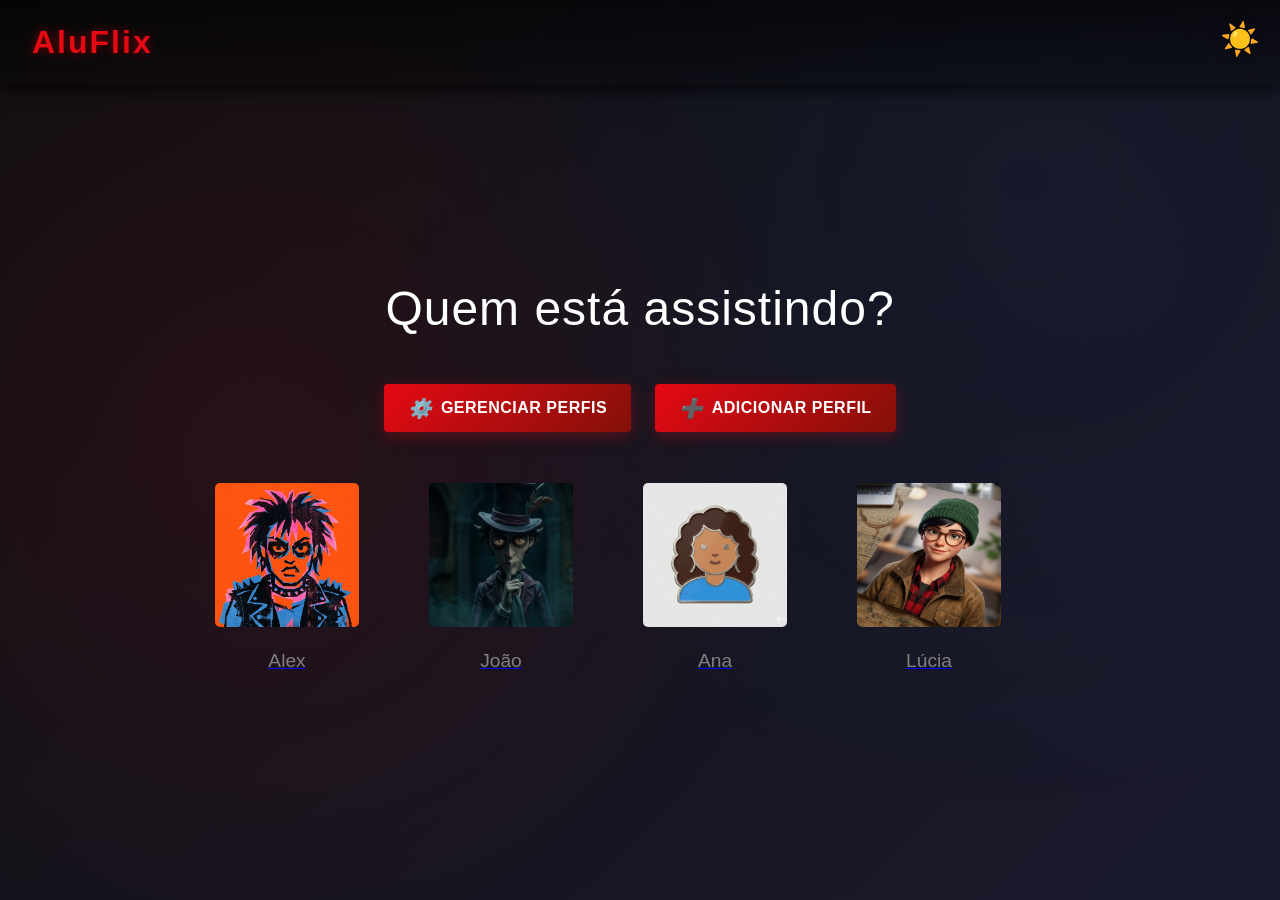
<file: index.html>
<!DOCTYPE html> <!-- Declare o tipo de documento como HTML5 -->
<html lang="pt-br"> <!-- Define o idioma da página como português brasileiro -->

<head>
    <!-- Define codificação de caracteres como UTF-8 -->
    <meta charset="UTF-8">
    <!-- Configura viewport para responsividade em dispositivos móveis -->
    <meta name="viewport" content="width=device-width, initial-scale=1.0">
    <!-- Define descrição da página para mecanismos de busca -->
    <meta name="description" content="Selecione o perfil para começar a assistir">
    <!-- Define título da página que aparece na aba -->
    <title>AluFlix - Selecione seu perfil</title>
    <!-- Importa arquivo CSS externo para estilos -->
    <link rel="stylesheet" href="style.css">
    <!-- Importa arquivo JavaScript externo para funcionalidades -->
    <script src="script.js" defer></script>
</head>

<body>
    <!-- Botão para alternar entre modo escuro e claro -->
    <button id="theme-toggle" class="theme-toggle" aria-label="Alternar modo escuro/claro">🌙</button>

    <!-- Header com logo AluFlix -->
    <div class="header-top">
        <div class="logo-container">
            <h1 class="logo-aluflix">AluFlix</h1>
        </div>
    </div>

    <!-- Elemento principal da página -->
    <main>
        <!-- Cabeçalho com título principal -->
        <header>
            <h1>Quem está assistindo?</h1>
        </header>

        <!-- Seção de ações (Gerenciar e Adicionar) -->
        <section class="profile-actions" aria-label="Ações de gerenciamento de perfil">
            <button class="action-btn manage-btn" id="manage-profiles-btn">
                <i class="icon-gear">⚙️</i>
                <span>Gerenciar Perfis</span>
            </button>
            <button class="action-btn add-btn" id="add-profile-btn">
                <i class="icon-plus">➕</i>
                <span>Adicionar Perfil</span>
            </button>
        </section>

        <!-- Seção de perfis com label acessível -->
        <section class="profiles" aria-label="Seleção de perfis">
            <!-- Lista não ordenada como container principal -->
            <ul>
                <!-- Item da lista não ordenada -->
                <li>
                    <!-- Lista ordenada dos perfis disponíveis -->
                    <ol>
                        <!-- Primeiro perfil (Alex) -->
                        <li>
                            <a href="catalogo/catalogo.html" class="profile-link" aria-label="Selecionar perfil do Alex">
                            <!-- Artigo que contém cada perfil -->
                            <article class="profile">
                                <!-- Figure agrupa imagem com legenda do perfil -->
                                <figure>
                                    <!-- Imagem do perfil com descrição alternativa -->
                                    <img src="assets/perfil-1.png" alt="Uma ilustração de estilo colagem e risógrafo de um personagem punk com cabelo espetado roxo e rosa, vestindo uma jaqueta cravejada e uma coleira, sobre um fundo laranja brilhante.">
                                    <!-- Legenda com nome do perfil -->
                                    <figcaption>Alex</figcaption>
                                </figure>
                            </article>
                        </li>

                        <!-- Segundo perfil (João) -->
                        <li>
                            <a href="catalogo/catalogo.html" class="profile-link" aria-label="Selecionar perfil do João">
                            <article class="profile">
                                <figure>
                                    <img src="assets/perfil-2.png" alt="Uma imagem em stop-motion de um boneco com roupas vitorianas, incluindo uma cartola e um cachecol verde, com olhos arregalados, fazendo um gesto de "silêncio" com o dedo nos lábios, em um cenário gótico e nebuloso.">
                                    <figcaption>João</figcaption>
                                </figure>
                            </article>
                        </li>

                        <!-- Terceiro perfil (Ana) -->
                        <li>
                            <a href="catalogo/catalogo.html" class="profile-link" aria-label="Selecionar perfil da Ana">
                            <article class="profile">
                                <figure>
                                    <img src="assets/perfil-3.png"
                                        alt="A imagem exibe um broche de metal no estilo 'enamel pin', apresentando a ilustração estilizada de um avatar feminino. A figura possui cabelos castanhos volumosos e ondulados, pele de tom médio, e usa uma blusa azul. Ela tem um sorriso simples e olhos formados por pequenas esferas prateadas, tudo contornado por um acabamento metálico prateado brilhante sobre um fundo cinza claro.">
                                    <figcaption>Ana</figcaption>
                                </figure>
                            </article>
                        </li>

                        <!-- Quarto perfil (Lúcia) -->
                        <li>
                            <a href="catalogo/catalogo.html" class="profile-link" aria-label="Selecionar perfil da Lúcia">
                            <article class="profile">
                                <figure>
                                    <img src="assets/perfil-4.png"
                                        alt="Retrato em estilo animação 3D de uma jovem sorridente com óculos redondos, touca verde e jaqueta marrom sobre camisa xadrez, apresentada como uma fotografia em uma mesa de madeira.">
                                    <figcaption>Lúcia</figcaption>
                                </figure>
                            </article>
                        </li>
                    </ol>
                </li>
            </ul>
        </section>
    </main>
    <script src="jspt/index.js"></script>
    <script src="jspt/profileManager.js"></script>
</body>
</html>
</file>
<file: style.css>
/* Reset básico para padronizar todos os elementos */
* {
    margin: 0; /* Remove margem padrão de todos os elementos */
    padding: 0; /* Remove preenchimento padrão */
    box-sizing: border-box; /* Inclui borda e padding no cálculo de largura/altura */
}

/* Corpo da página */
body {
    background: linear-gradient(135deg, #0f0f0f 0%, #1a1a2e 25%, #0f3460 50%, #16213e 75%, #0f0f0f 100%); /* Gradiente diagonal elegante */
    background-attachment: fixed; /* Mantém o gradiente fixo ao rolar */
    background-size: 400% 400%; /* Tamanho maior para o gradiente */
    color: #ffffff; /* Define texto branco */
    font-family: 'Helvetica Neue', Helvetica, Arial, sans-serif; /* Define fonte similar à Netflix */
    display: flex; /* Ativa modo flexbox para posicionamento */
    flex-direction: column; /* Empilha elementos verticalmente */
    justify-content: flex-start; /* Alinha ao topo */
    align-items: center; /* Centraliza itens na horizontal */
    min-height: 100vh; /* Garante altura mínima de 100% da altura da tela */
    overflow-x: hidden; /* Remove scrollbar horizontal */
    position: relative; /* Para elementos absolutos internos */
}

/* Efeito de filme no fundo (opcional - adiciona refinamento) */
body::before {
    content: ''; /* Cria elemento pseud */
    position: fixed; /* Posição fixa */
    top: 0; /* Do topo */
    left: 0; /* Da esquerda */
    right: 0; /* Da direita */
    bottom: 0; /* Do fundo */
    background: radial-gradient(circle at 20% 50%, rgba(229, 9, 20, 0.1) 0%, transparent 50%),
                radial-gradient(circle at 80% 20%, rgba(30, 52, 96, 0.15) 0%, transparent 50%); /* Gradientes radiais para profundidade */
    pointer-events: none; /* Permite cliques através do elemento */
    z-index: -1; /* Coloca atrás dos outros elementos */
}

/* Header Top com Logo AluFlix */
.header-top {
    width: 100%; /* Ocupar toda a largura */
    background: linear-gradient(180deg, rgba(0, 0, 0, 0.6) 0%, rgba(0, 0, 0, 0.3) 100%); /* Faixa escura com gradiente */
    padding: 1.5rem 2rem; /* Espaçamento interno */
    display: flex; /* Flexbox */
    justify-content: flex-start; /* Alinha à esquerda */
    align-items: center; /* Centraliza verticalmente */
    box-shadow: 0 4px 15px rgba(0, 0, 0, 0.8); /* Sombra para profundidade */
}

.logo-container {
    display: flex; /* Flexbox */
    align-items: center; /* Centraliza verticalmente */
    gap: 0.5rem; /* Espaço entre ícone e texto */
}

.logo-aluflix {
    font-size: 2rem; /* Tamanho grande */
    font-weight: 700; /* Peso bold */
    color: #e50914; /* Cor vermelha Netflix */
    text-shadow: 0 0 10px rgba(229, 9, 20, 0.5), 2px 2px 4px rgba(0, 0, 0, 0.7); /* Sombra de texto para destaque */
    letter-spacing: 2px; /* Espaçamento entre letras */
    margin: 0; /* Remove margem padrão */
}

.logo-aluflix {
    font-size: 2rem; /* Tamanho grande */
    font-weight: 700; /* Peso bold */
    color: #e50914; /* Cor vermelha Netflix */
    text-shadow: 0 0 10px rgba(229, 9, 20, 0.5), 2px 2px 4px rgba(0, 0, 0, 0.7); /* Sombra de texto para destaque */
    letter-spacing: 2px; /* Espaçamento entre letras */
    margin: 0; /* Remove margem padrão */
}

/* Elemento main */
main {
    width: 100%; /* Ocupar toda largura */
    display: flex; /* Usa flexbox */
    flex-direction: column; /* Empilha elementos verticalmente */
    align-items: center; /* Centraliza itens horizontalmente */
    justify-content: center; /* Centraliza itens verticalmente */
    flex: 1; /* Expande para preencher espaço disponível */
    padding: 3rem 2rem; /* Espaçamento interno */
    gap: 2rem; /* Espaço entre seções */
}

/* Cabeçalho */
header h1 {
    font-size: 3rem; /* Tamanho grande do título (48px) */
    text-align: center; /* Alinha texto no centro */
    margin-bottom: 1rem; /* Adiciona espaço abaixo do título */
    font-weight: 300; /* Define peso leve da fonte */
    letter-spacing: 1px; /* Espaçamento entre letras */
}

/* Seção de ações (Gerenciar e Adicionar) */
.profile-actions {
    display: flex; /* Flexbox */
    gap: 1.5rem; /* Espaço entre botões */
    justify-content: center; /* Centraliza os botões */
    flex-wrap: wrap; /* Permite quebra de linha */
    margin-bottom: 1rem; /* Espaço abaixo */
}

/* Botões de ação */
.action-btn {
    display: flex; /* Flexbox */
    align-items: center; /* Centraliza verticalmente */
    gap: 0.5rem; /* Espaço entre ícone e texto */
    padding: 0.8rem 1.5rem; /* Espaçamento interno */
    background: linear-gradient(135deg, #e50914 0%, #831009 100%); /* Gradiente vermelho Netflix */
    color: #ffffff; /* Texto branco */
    border: none; /* Remove borda padrão */
    border-radius: 4px; /* Arredonda cantos levemente */
    font-size: 1rem; /* Tamanho do texto */
    font-weight: 600; /* Peso semi-bold */
    cursor: pointer; /* Cursor como mão */
    transition: all 0.3s ease; /* Anima todas as propriedades */
    box-shadow: 0 4px 15px rgba(229, 9, 20, 0.3); /* Sombra sutil */
    text-transform: uppercase; /* Texto em maiúsculas */
    letter-spacing: 0.5px; /* Espaçamento entre letras */
}

.action-btn:hover {
    background: linear-gradient(135deg, #ff1a1f 0%, #a61410 100%); /* Gradiente mais claro no hover */
    transform: translateY(-2px); /* Eleva o botão */
    box-shadow: 0 6px 20px rgba(229, 9, 20, 0.5); /* Sombra mais pronunciada */
}

.action-btn:active {
    transform: translateY(0); /* Volta ao estado normal ao clicar */
    box-shadow: 0 2px 10px rgba(229, 9, 20, 0.3); /* Sombra reduzida */
}

.icon-gear,
.icon-plus {
    font-size: 1.2rem; /* Tamanho do ícone */
}

/* Seção de perfis */
.profiles {
    display: flex; /* Ativa flexbox */
    justify-content: center; /* Centraliza itens horizontalmente */
    gap: 2rem; /* Espaçamento entre itens */
    flex-wrap: wrap; /* Permite quebra de linha */
}

/* Cada perfil */
.profile {
    text-align: center; /* Centraliza conteúdo do perfil */
    cursor: pointer; /* Muda cursor para mão ao passar */
    transition: transform 0.3s ease; /* Anima transformações suavemente em 0.3s */
}

.profiles ul {
    list-style: none; /* Remove as bolinhas (marcadores) da lista não ordenada */
    display: flex; /* Ativa flexbox para layout horizontal */
    justify-content: center; /* Centraliza itens horizontalmente */
    gap: 0; /* Remove espaçamento entre itens ul */
    flex-wrap: wrap; /* Permite quebra de linha em telas pequenas */
    padding: 0; /* Remove preenchimento padrão da lista */
}

.profiles ul > li {
    width: 100%; /* Item da lista não ordenada ocupa toda a largura */
}

.profiles ol {
    list-style: none; /* Remove numeração da lista ordenada */
    display: flex; /* Ativa flexbox para layout horizontal */
    justify-content: center; /* Centraliza itens horizontalmente */
    gap: 2rem; /* Define espaçamento entre perfis */
    flex-wrap: wrap; /* Permite quebra de linha em telas pequenas */
    padding: 0; /* Remove preenchimento padrão da lista */
}

.profile:hover {
    transform: scale(1.05); /* Aumenta o tamanho em 5% ao passar o mouse */
}

.profile img {
    width: 150px; /* Define largura da imagem */
    height: 150px; /* Define altura da imagem */
    border-radius: 8px; /* Arredonda os cantos da imagem */
    object-fit: cover; /* Preenche o espaço mantendo aspecto */
    border: 3px solid transparent; /* Borda invisível (reserva espaço) */
    transition: border-color 0.3s ease; /* Anima mudança de cor de borda */
}

.profile:hover img {
    border-color: #e50914; /* Muda borda para vermelho Netflix ao passar o mouse */
}

.profile figcaption {
    margin-top: 1rem; /* Adiciona espaço acima do nome do perfil */
    font-size: 1.2rem; /* Define tamanho do texto do nome */
    font-weight: 400; /* Define peso normal da fonte */
    color: #808080; /* Define cor cinza inicial */
    transition: color 0.3s ease; /* Anima transição de cor suavemente */
}

.profile:hover figcaption {
    color: #ffffff; /* Muda nome para branco ao passar o mouse */
}

/* Botão de alternância de tema */
.theme-toggle {
    position: fixed; /* Posiciona fixo na tela */
    top: 20px; /* Distância do topo */
    right: 20px; /* Distância da direita */
    background-color: transparent; /* Fundo transparente */
    border: none; /* Remove borda padrão */
    font-size: 2rem; /* Tamanho do ícone */
    cursor: pointer; /* Muda cursor para mão */
    transition: transform 0.3s ease; /* Anima transformações */
    z-index: 1000; /* Garante que fica acima de outros elementos */
    filter: drop-shadow(0 2px 5px rgba(0, 0, 0, 0.5)); /* Sombra para destaque */
}

.theme-toggle:hover {
    transform: scale(1.2); /* Aumenta tamanho ao passar o mouse */
}

/* Modo Claro (Light Mode) */
body.light-mode {
    background: linear-gradient(135deg, #f5f5f5 0%, #e8e8f0 25%, #d8e8ff 50%, #e0d8f0 75%, #f5f5f5 100%); /* Gradiente leve */
    background-attachment: fixed; /* Mantém gradiente fixo */
    color: #333333; /* Texto escuro */
}

body.light-mode::before {
    background: radial-gradient(circle at 20% 50%, rgba(229, 9, 20, 0.05) 0%, transparent 50%),
                radial-gradient(circle at 80% 20%, rgba(30, 52, 96, 0.08) 0%, transparent 50%); /* Gradientes mais suaves */
}

body.light-mode .header-top {
    background: linear-gradient(180deg, rgba(255, 255, 255, 0.8) 0%, rgba(240, 240, 240, 0.6) 100%); /* Faixa clara */
    box-shadow: 0 2px 10px rgba(0, 0, 0, 0.1); /* Sombra mais suave */
}

body.light-mode .logo-aluflix {
    color: #c41e3a; /* Vermelho mais escuro em modo claro */
    text-shadow: 0 0 5px rgba(229, 9, 20, 0.2), 1px 1px 2px rgba(0, 0, 0, 0.2); /* Sombra mais suave */
}

body.light-mode header h1 {
    color: #333333; /* Título cinza escuro */
}

body.light-mode .profile figcaption {
    color: #666666; /* Legenda em cinza médio */
}

body.light-mode .profile:hover figcaption {
    color: #333333; /* Legenda em cinza escuro no hover */
}

body.light-mode .profile:hover img {
    border-color: #e50914; /* Mantém borda vermelha Netflix */
}

body.light-mode .action-btn {
    background: linear-gradient(135deg, #e50914 0%, #831009 100%); /* Mantém cor vermelha */
    box-shadow: 0 4px 15px rgba(229, 9, 20, 0.2); /* Sombra mais suave */
}

/* Responsividade - Ajustes para telas menores de 768px */
@media (max-width: 768px) {
    .header-top {
        padding: 1rem 1.5rem; /* Reduz espaçamento */
    }

    .logo-aluflix {
        font-size: 1.5rem; /* Reduz tamanho do logo */
        letter-spacing: 1px; /* Mantém espaçamento */
    }

    main {
        padding: 2rem 1rem; /* Reduz espaçamento */
        gap: 1.5rem; /* Reduz gap */
    }

    header h1 {
        font-size: 2rem; /* Reduz tamanho do título em telas pequenas */
        margin-bottom: 0.5rem; /* Reduz margem */
    }

    .profile-actions {
        gap: 1rem; /* Reduz espaço entre botões */
        margin-bottom: 0.5rem; /* Reduz espaço abaixo */
    }

    .action-btn {
        padding: 0.6rem 1.2rem; /* Reduz padding */
        font-size: 0.9rem; /* Reduz tamanho do texto */
    }

    .profiles ol {
        gap: 1rem; /* Reduz espaçamento entre perfis */
    }

    .profile img {
        width: 120px; /* Reduz largura das imagens */
        height: 120px; /* Reduz altura das imagens */
    }

    .theme-toggle {
        font-size: 1.5rem; /* Reduz tamanho do botão em telas pequenas */
        top: 50px; /* Ajusta posição para não sobrepor header */
        right: 10px; /* Reduz distância da direita */
    }
}
</file>
